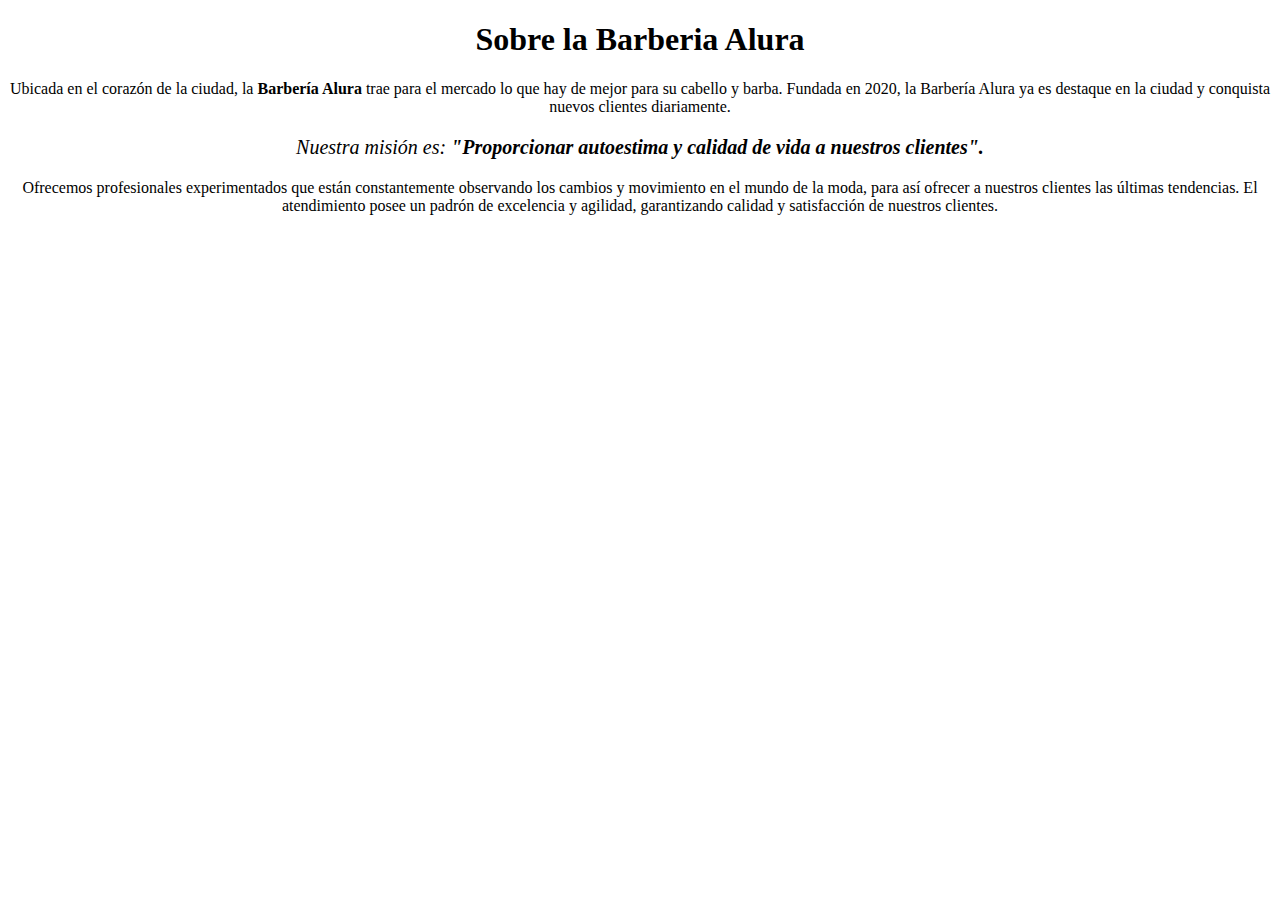
<file: Parte1/index.html>
<!--Declaración de uso de HTML5 hacia el navegador-->
<!DOCTYPE html>
<head>
<!--Definición del idioma usado para opciones de traducción-->
<html lang="es">

<!--Etiquetas de encabezado/informativas-->
<head>
    <!--Definición del juego de caracteres para la página web-->
    <meta charset="UTF-8">
    <meta http-equiv="X-UA-Compatible" content="IE=edge">
    <meta name="viewport" content="width=device-width, initial-scale=1.0">


    <!--Definición del título de la página web-->
    <title>Barbería Alura</title>
</head>

<!--Etiquetas de contenido de la página web-->
<body>

    

    <!--Etiqueta de Header 1-->
    <h1 style = "text-align: center;">Sobre la Barberia Alura</h1>

    <!--Etiqueta de Párrafos-->
    <p style = "text-align: center;"> Ubicada en el corazón de la ciudad, la <strong>Barbería Alura</strong> trae para el mercado lo que hay de mejor para su cabello y barba. 
        Fundada en 2020, la Barbería Alura ya es destaque en la ciudad y conquista nuevos clientes diariamente.</p>

    <!--Etiqueta de Itálico/Énfasis y negritas. Etiquetas anidadas en cascada, donde las hijas heredan lo de los padres.-->
    <p style = "font-size: 20px; text-align: center;"><em>Nuestra misión es: <strong>"Proporcionar autoestima y calidad de vida a nuestros clientes".</strong></em></p>
    
    <p style = "text-align: center;"> Ofrecemos profesionales experimentados que están constantemente observando los cambios y movimiento en el mundo de la moda, para así ofrecer a nuestros clientes las últimas tendencias. 
        El atendimiento posee un padrón de excelencia y agilidad, garantizando calidad y satisfacción de nuestros clientes. </p>    

</body>
</html>
</file>
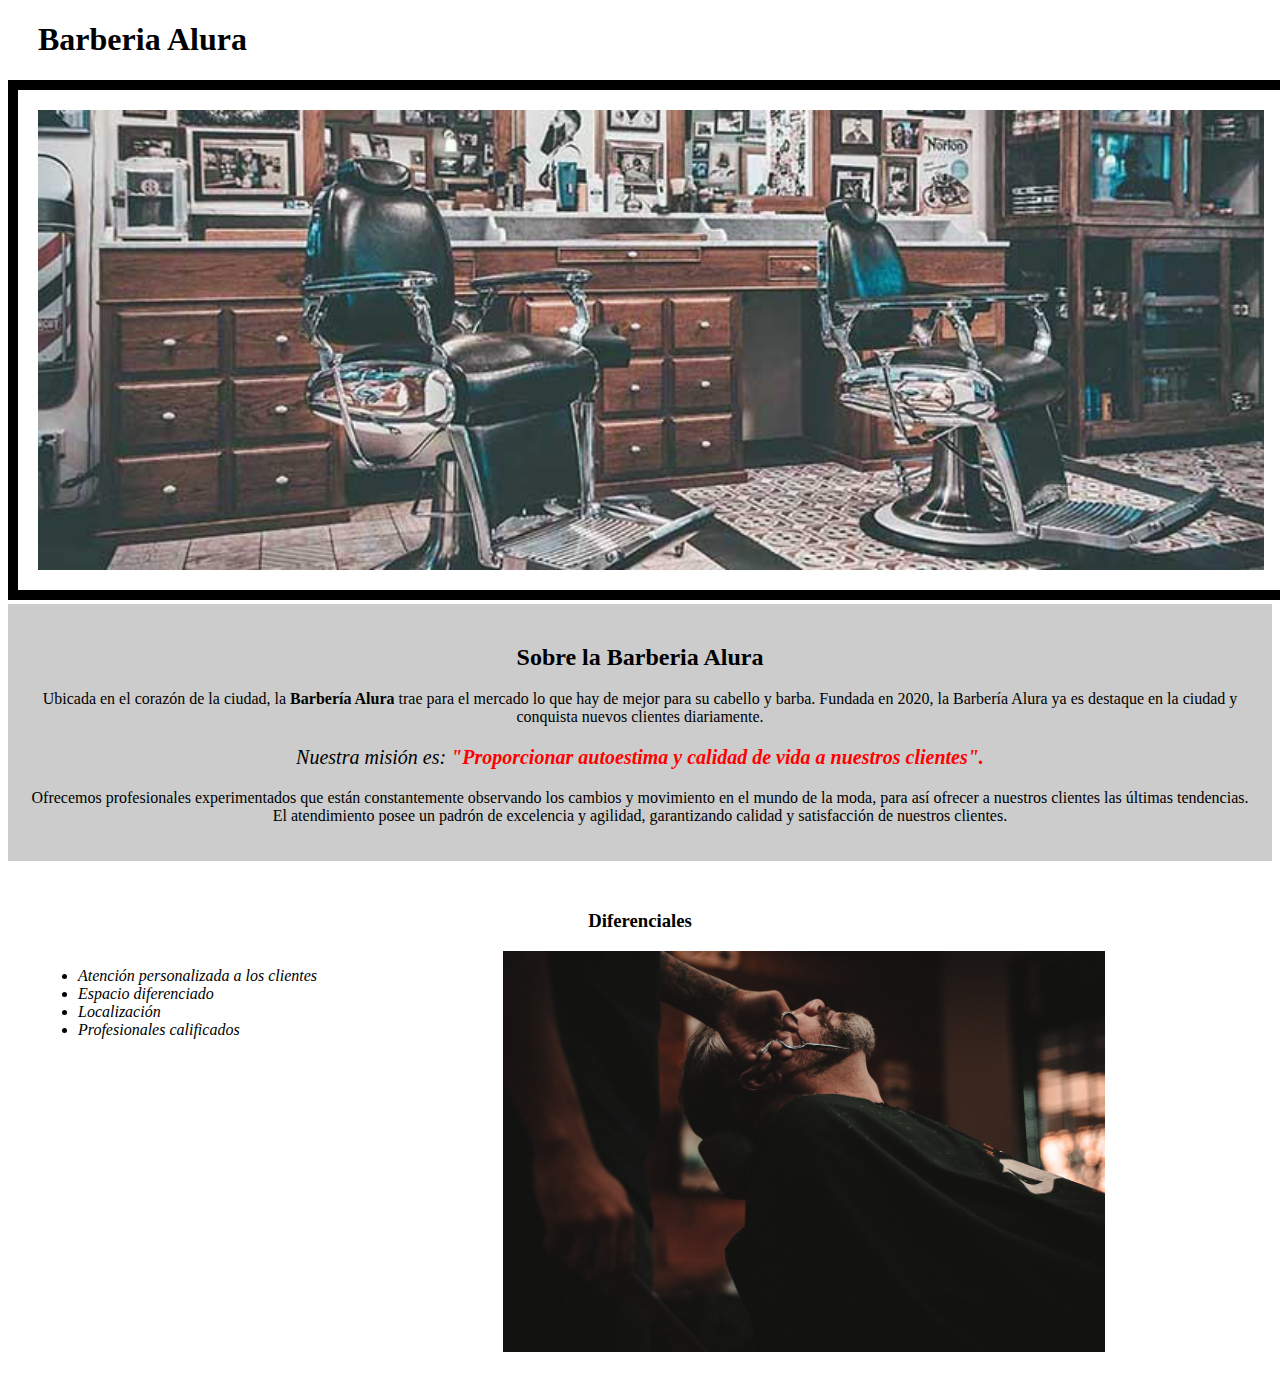
<file: Parte2/index.html>
<!--Declaración de uso de HTML5 hacia el navegador-->
<!DOCTYPE html>
    <head>
    <!--Definición del idioma usado para opciones de traducción-->
    <html lang="es">

    <!--Etiquetas de encabezado/informativas-->
    <head>
        <!--Definición del juego de caracteres para la página web-->
        <meta charset="UTF-8">
        <meta http-equiv="X-UA-Compatible" content="IE=edge">
        <meta name="viewport" content="width=device-width, initial-scale=1.0">
        <link rel ="stylesheet" href = "styles.css">

        <!--Definición del título de la página web-->
        <title>Barbería Alura</title>
    </head>

    <!--Etiquetas de contenido de la página web-->
    <body>

        <header>
            <h1 class="titulo-principal">Barberia Alura</h1>
        </header>

        <!--Las referencias no tienen doble etiquetado-->
        <img id = "banner" src="banner.jpg">

        <div class = "principal">

            <!--Etiqueta de Header 1-->
            <h2 class = "titulo-centralizado">Sobre la Barberia Alura</h1>

            <!--Etiqueta de Párrafos-->
            <p> Ubicada en el corazón de la ciudad, la <strong>Barbería Alura</strong> trae para el mercado lo que hay de mejor para su cabello y barba. 
                Fundada en 2020, la Barbería Alura ya es destaque en la ciudad y conquista nuevos clientes diariamente.</p>

            <!--Etiqueta de Itálico/Énfasis y negritas. Etiquetas anidadas en cascada, donde las hijas heredan lo de los padres.-->
            <p id = "mision"><em>Nuestra misión es: <strong>"Proporcionar autoestima y calidad de vida a nuestros clientes".</strong></em></p>
            
            <p> Ofrecemos profesionales experimentados que están constantemente observando los cambios y movimiento en el mundo de la moda, para así ofrecer a nuestros clientes las últimas tendencias. 
                El atendimiento posee un padrón de excelencia y agilidad, garantizando calidad y satisfacción de nuestros clientes. </p>    

        </div>

        <div class = "diferenciales">

            <h3 class = "titulo-centralizado">Diferenciales</h3>
            <ul>
                <li class = "items">Atención personalizada a los clientes</li>
                <li class = "items">Espacio diferenciado</li>
                <li class = "items">Localización</li>
                <li class = "items">Profesionales calificados</li>
            </ul>

            <img src = "diferenciales.jpg" class = "imagenDiferenciales">

        </div>

    </body>
</html>
</file>
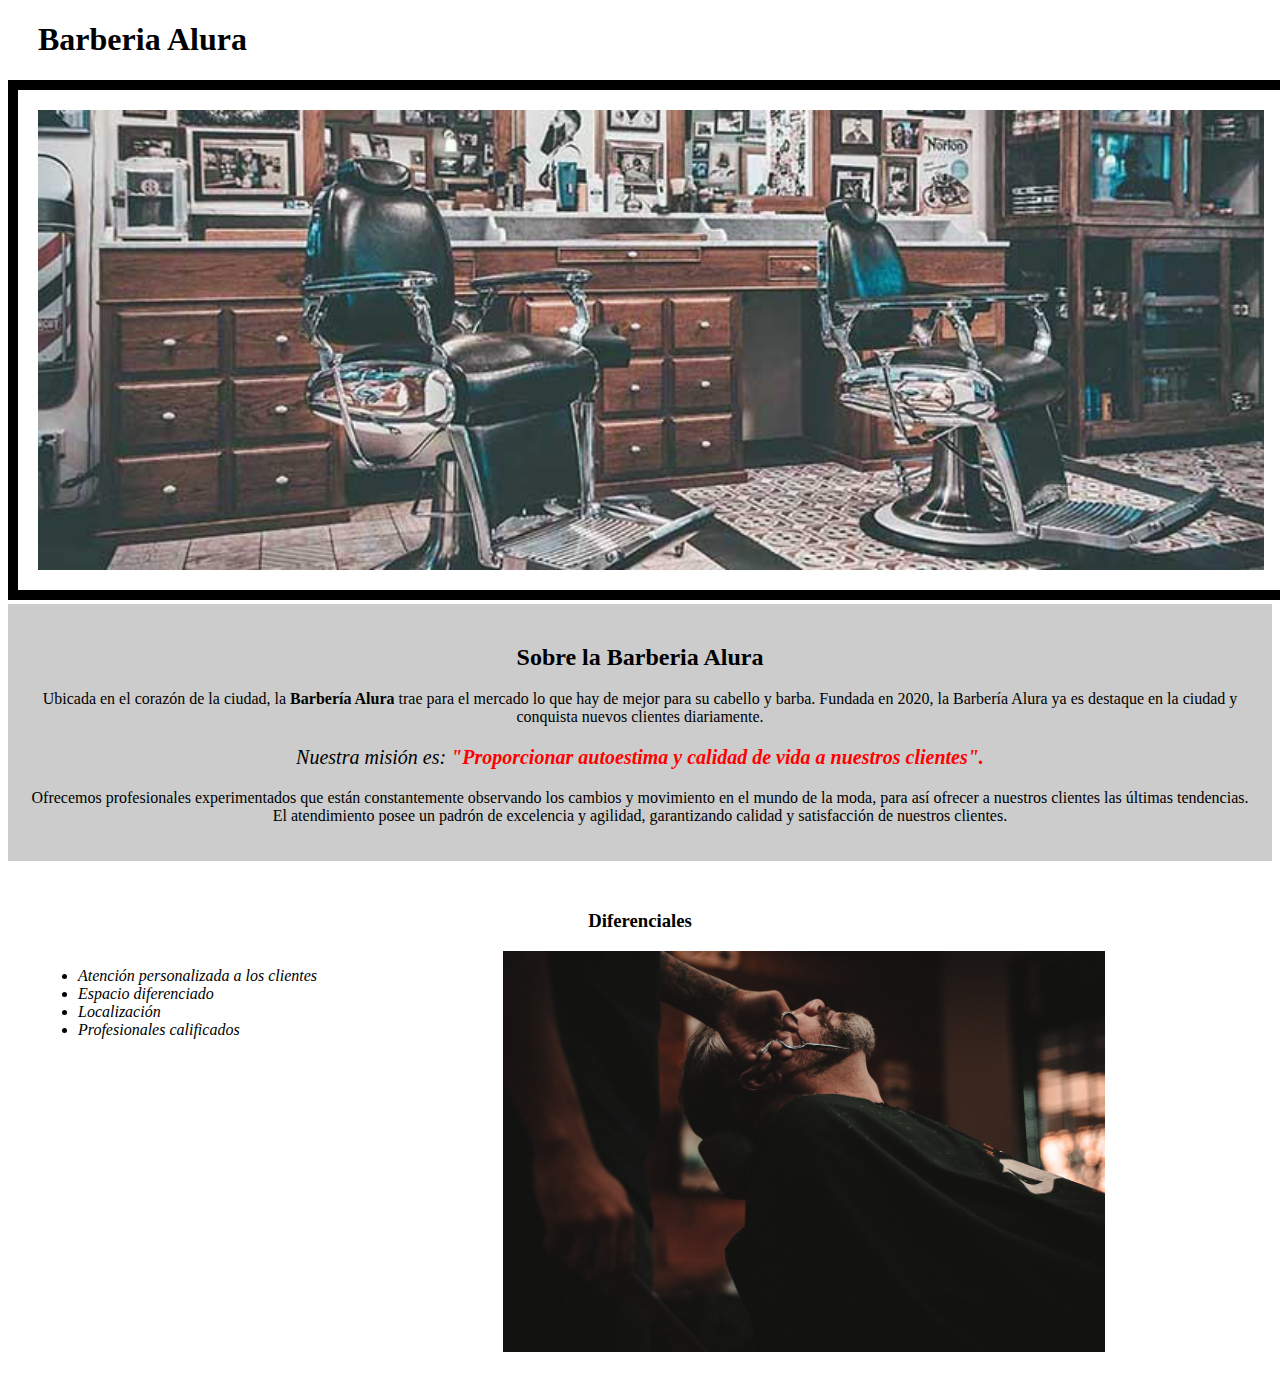
<file: Parte3/index.html>
<!--Declaración de uso de HTML5 hacia el navegador-->
<!DOCTYPE html>
    <head>
    <!--Definición del idioma usado para opciones de traducción-->
    <html lang="es">

    <!--Etiquetas de encabezado/informativas-->
    <head>
        <!--Definición del juego de caracteres para la página web-->
        <meta charset="UTF-8">
        <meta http-equiv="X-UA-Compatible" content="IE=edge">
        <meta name="viewport" content="width=device-width, initial-scale=1.0">
        <link rel ="stylesheet" href = "style-home.css">

        <!--Definición del título de la página web-->
        <title>Barbería Alura</title>
    </head>

    <!--Etiquetas de contenido de la página web-->
    <body>

        <header>
            <h1 class="titulo-principal">Barberia Alura</h1>
        </header>

        <!--Las referencias no tienen doble etiquetado-->
        <img id = "banner" src="banner.jpg">

        <div class = "principal">

            <!--Etiqueta de Header 1-->
            <h2 class = "titulo-centralizado">Sobre la Barberia Alura</h1>

            <!--Etiqueta de Párrafos-->
            <p> Ubicada en el corazón de la ciudad, la <strong>Barbería Alura</strong> trae para el mercado lo que hay de mejor para su cabello y barba. 
                Fundada en 2020, la Barbería Alura ya es destaque en la ciudad y conquista nuevos clientes diariamente.</p>

            <!--Etiqueta de Itálico/Énfasis y negritas. Etiquetas anidadas en cascada, donde las hijas heredan lo de los padres.-->
            <p id = "mision"><em>Nuestra misión es: <strong>"Proporcionar autoestima y calidad de vida a nuestros clientes".</strong></em></p>
            
            <p> Ofrecemos profesionales experimentados que están constantemente observando los cambios y movimiento en el mundo de la moda, para así ofrecer a nuestros clientes las últimas tendencias. 
                El atendimiento posee un padrón de excelencia y agilidad, garantizando calidad y satisfacción de nuestros clientes. </p>    

        </div>

        <div class = "diferenciales">

            <h3 class = "titulo-centralizado">Diferenciales</h3>
            <ul>
                <li class = "items">Atención personalizada a los clientes</li>
                <li class = "items">Espacio diferenciado</li>
                <li class = "items">Localización</li>
                <li class = "items">Profesionales calificados</li>
            </ul>

            <img src = "diferenciales.jpg" class = "imagenDiferenciales">

        </div>

    </body>
</html>
</file>
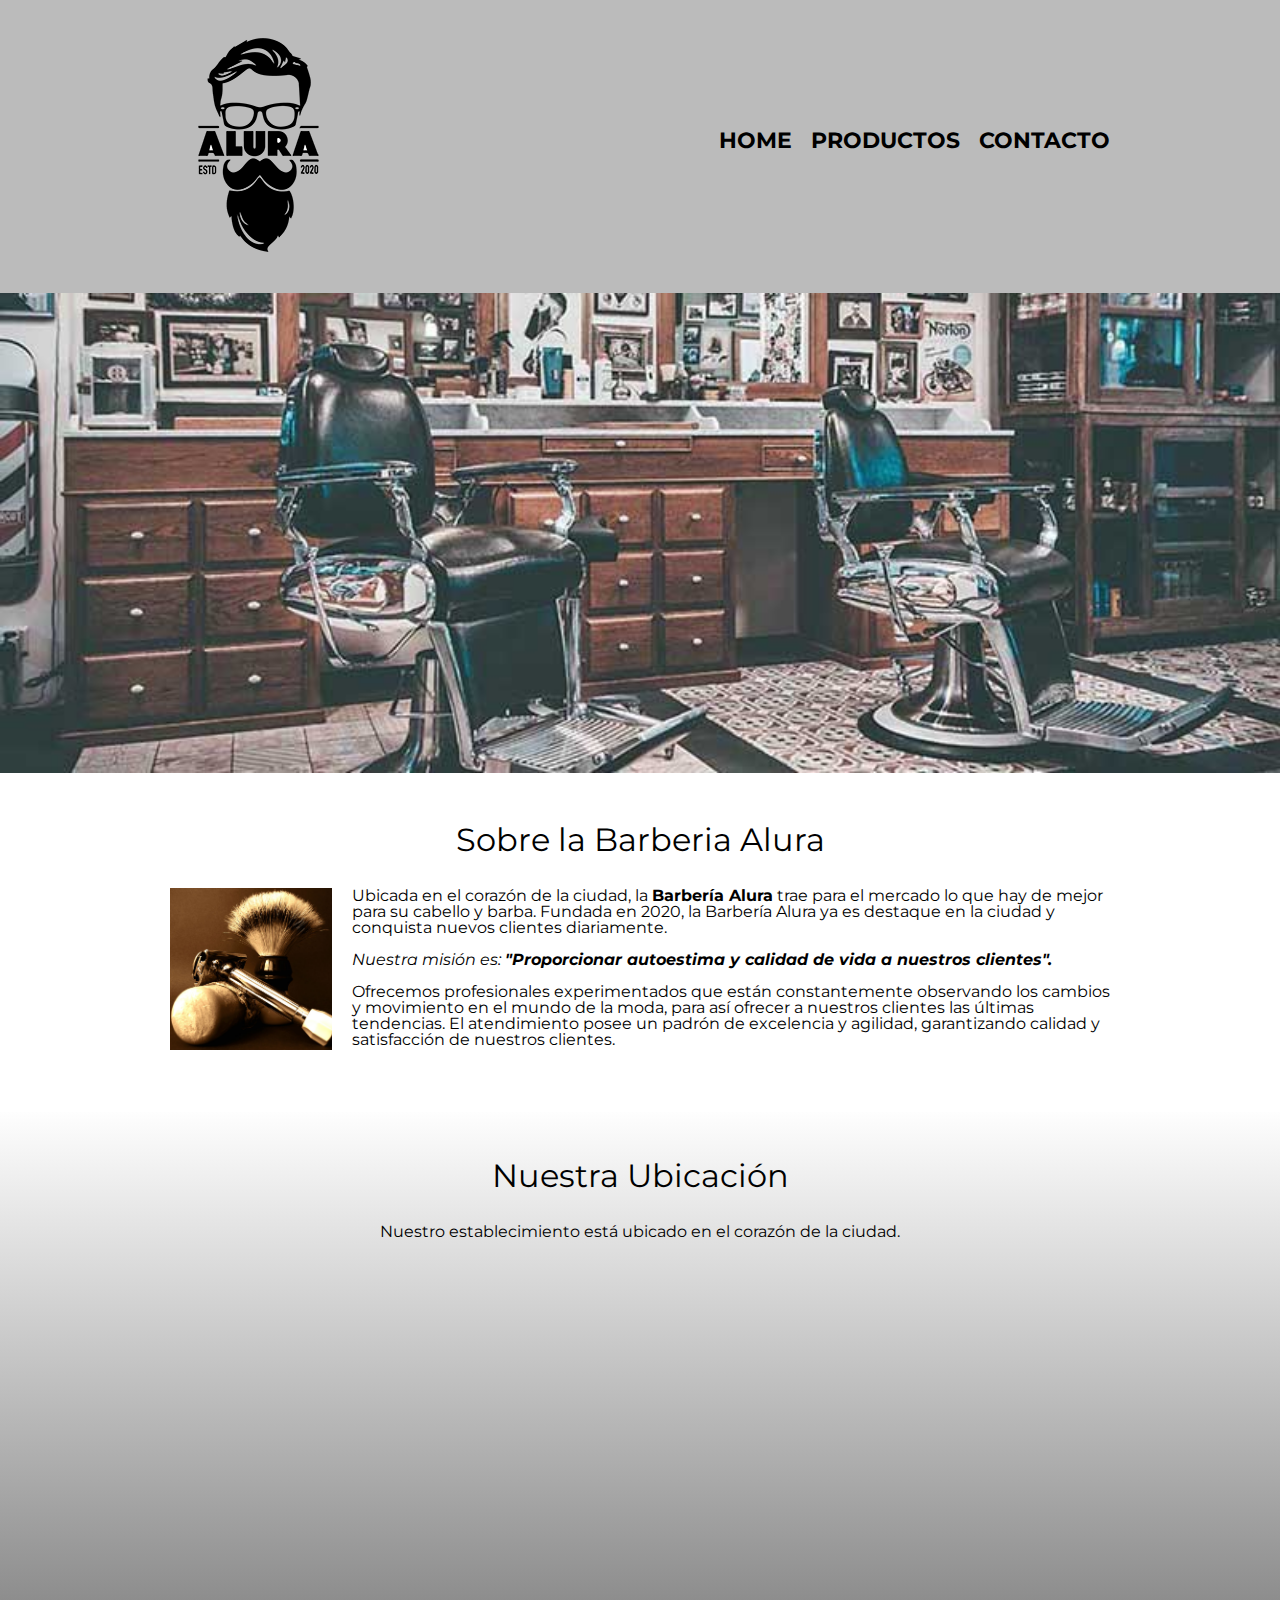
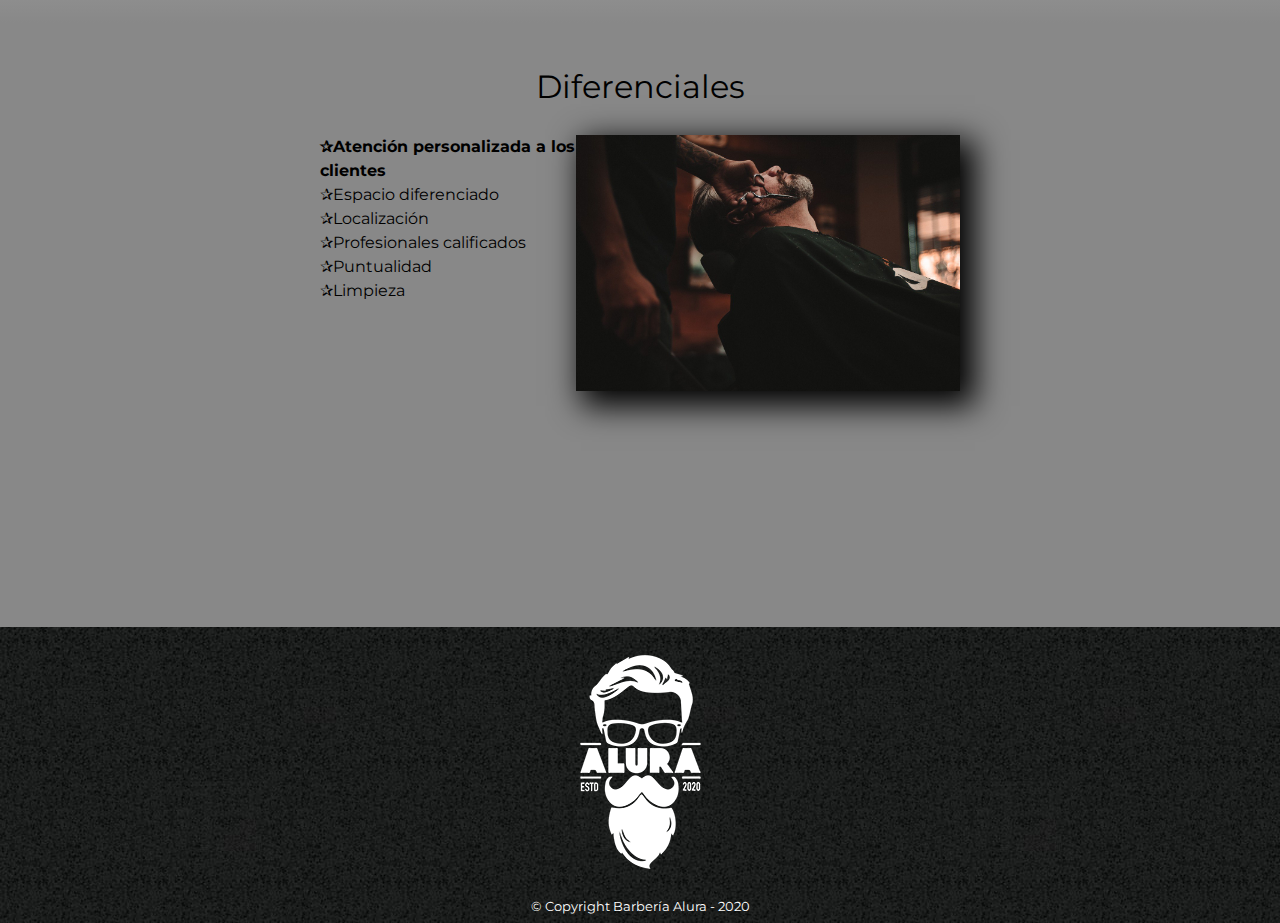
<file: Parte4/index.html>
<!--Declaración de uso de HTML5 hacia el navegador-->
<!DOCTYPE html>
    <head>
    <!--Definición del idioma usado para opciones de traducción-->
    <html lang="es">

    <!--Etiquetas de encabezado/informativas-->
    <head>
        <!--Definición del juego de caracteres para la página web-->
        <meta charset="UTF-8">
        <meta http-equiv="X-UA-Compatible" content="IE=edge">
        <meta name="viewport" content="width=device-width, initial-scale=1.0">
        <link rel = "stylesheet" href = "reset.css">       
        <link rel ="stylesheet" href = "style.css">
        <link href="https://fonts.googleapis.com/css2?family=Montserrat:wght@300&display=swap" rel="stylesheet">

        <!--Definición del título de la página web-->
        <title>Barbería Alura</title>
    </head>

    <!--Etiquetas de contenido de la página web-->
    <body>

        <header>
            <div class = "caja">
                <h1>
                    <img src="logo.png">
                </h1>
    
                <nav>
                    <ul class = "navegacion">
                        <li><a href = "index.html">Home</a></li>
                        <li><a href = "productos.html">Productos</a></li>
                        <li><a href = "contacto.html">Contacto</a></li>
                    </ul>
                </nav>
            </div>
        </header>

        <!--Las referencias no tienen doble etiquetado-->
        <img class = "banner" src="banner.jpg">

        <main>
            
            <!--Etiquetado semántico de la estructura de la página: partes que hacen referencia a un contenido con el mismo significado o sentido ID para comportamientos y Class para estilos-->
            <section class = "principal">

                <!--Etiqueta de Header 1-->
                <h2 class = "titulo-principal">Sobre la Barberia Alura</h1>

                    <img class = "utensilios" src ="utensilios[1].jpg" alt="Utensilios de un barbero">

                <!--Etiqueta de Párrafos-->
                <p> Ubicada en el corazón de la ciudad, la <strong>Barbería Alura</strong> trae para el mercado lo que hay de mejor para su cabello y barba. 
                    Fundada en 2020, la Barbería Alura ya es destaque en la ciudad y conquista nuevos clientes diariamente.</p>

                <!--Etiqueta de Itálico/Énfasis y negritas. Etiquetas anidadas en cascada, donde las hijas heredan lo de los padres.-->
                <p id = "mision"><em>Nuestra misión es: <strong>"Proporcionar autoestima y calidad de vida a nuestros clientes".</strong></em></p>
                
                <p> Ofrecemos profesionales experimentados que están constantemente observando los cambios y movimiento en el mundo de la moda, para así ofrecer a nuestros clientes las últimas tendencias. 
                    El atendimiento posee un padrón de excelencia y agilidad, garantizando calidad y satisfacción de nuestros clientes. </p>    

            </section>

            <section class = "mapa">
                <h3 class = "titulo-principal">Nuestra Ubicación</h3>
                <p>Nuestro establecimiento está ubicado en el corazón de la ciudad.</p>

                <div class="mapa-contenido">
                    <!--Para colocar mapas, videos, recursos visuales...-->
                    <iframe src="https://www.google.com/maps/embed?pb=!1m18!1m12!1m3!1d3656.4289779950673!2d-46.63605992514617!3d-23.58894346260519!2m3!1f0!2f0!3f0!3m2!1i1024!2i768!4f13.1!3m3!1m2!1s0x94ce5a2b2ed7f3a1%3A0xab35da2f5ca62674!2sCaelum%20-%20Education%20and%20Innovation!5e0!3m2!1ses-419!2smx!4v1681952346840!5m2!1ses-419!2smx" width="100%" height="300" style="border:0;" allowfullscreen="" loading="lazy" referrerpolicy="no-referrer-when-downgrade"></iframe>

                </div>

                


            </section>

            <section class = "diferenciales">

                <h3 class = "titulo-principal">Diferenciales</h3>
                
                <div class = "contenido-diferenciales">
                    <ul class="lista-diferenciales">
                        <li class = "items">Atención personalizada a los clientes</li>
                        <li class = "items">Espacio diferenciado</li>
                        <li class = "items">Localización</li>
                        <li class = "items">Profesionales calificados</li>
                        <li class = "items">Puntualidad</li>
                        <li class = "items">Limpieza</li>
                    </ul><img src = "diferenciales.jpg" class = "imagen-diferenciales">
                </div>

                <div class="video">
                    <iframe width="100%" height="100%" src="https://www.youtube.com/embed/ssmaNQA_LCc" title="YouTube video player" frameborder="0" allow="accelerometer; autoplay; clipboard-write; encrypted-media; gyroscope; picture-in-picture; web-share" allowfullscreen></iframe>
                </div>
    

            </section>

            

        </main>

        <!--Etiqueta semántica del pie de página-->
        <footer>
            <img src = "logo-blanco.png">
            <p class = "copyright">&copy Copyright Barbería Alura - 2020</p>

        </footer>

    </body>
</html>
</file>
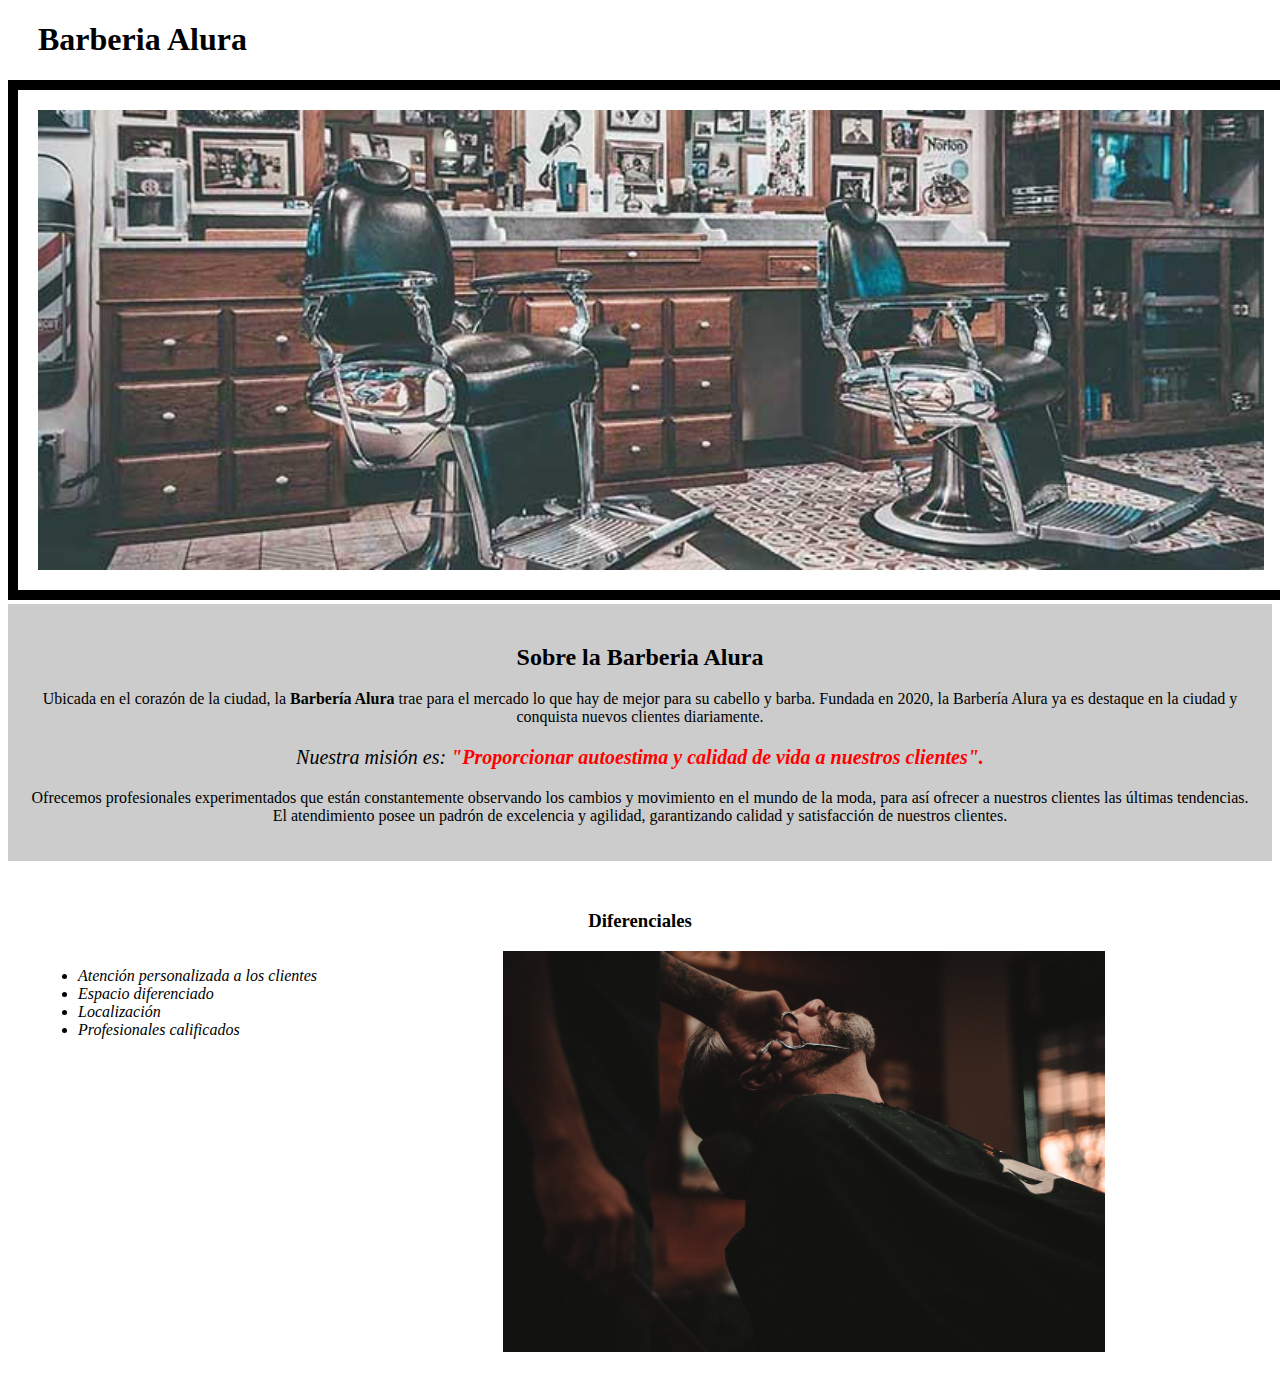
<file: Parte1/index2.html>
<!--Declaración de uso de HTML5 hacia el navegador-->
<!DOCTYPE html>
    <head>
    <!--Definición del idioma usado para opciones de traducción-->
    <html lang="es">

    <!--Etiquetas de encabezado/informativas-->
    <head>
        <!--Definición del juego de caracteres para la página web-->
        <meta charset="UTF-8">
        <meta http-equiv="X-UA-Compatible" content="IE=edge">
        <meta name="viewport" content="width=device-width, initial-scale=1.0">
        <link rel ="stylesheet" href = "styles.css">

        <!--Definición del título de la página web-->
        <title>Barbería Alura</title>
    </head>

    <!--Etiquetas de contenido de la página web-->
    <body>

        <header>
            <h1 class="titulo-principal">Barberia Alura</h1>
        </header>

        <!--Las referencias no tienen doble etiquetado-->
        <img id = "banner" src="banner.jpg">

        <div class = "principal">

            <!--Etiqueta de Header 1-->
            <h2 class = "titulo-centralizado">Sobre la Barberia Alura</h1>

            <!--Etiqueta de Párrafos-->
            <p> Ubicada en el corazón de la ciudad, la <strong>Barbería Alura</strong> trae para el mercado lo que hay de mejor para su cabello y barba. 
                Fundada en 2020, la Barbería Alura ya es destaque en la ciudad y conquista nuevos clientes diariamente.</p>

            <!--Etiqueta de Itálico/Énfasis y negritas. Etiquetas anidadas en cascada, donde las hijas heredan lo de los padres.-->
            <p  id = "mision"><em>Nuestra misión es: <strong>"Proporcionar autoestima y calidad de vida a nuestros clientes".</strong></em></p>
            
            <p> Ofrecemos profesionales experimentados que están constantemente observando los cambios y movimiento en el mundo de la moda, para así ofrecer a nuestros clientes las últimas tendencias. 
                El atendimiento posee un padrón de excelencia y agilidad, garantizando calidad y satisfacción de nuestros clientes. </p>    

        </div>

        <div class = "diferenciales">

            <h3 class = "titulo-centralizado">Diferenciales</h3>
            <ul>
                <li class = "items">Atención personalizada a los clientes</li>
                <li class = "items">Espacio diferenciado</li>
                <li class = "items">Localización</li>
                <li class = "items">Profesionales calificados</li>
            </ul>

            <img src = "diferenciales.jpg" class = "imagenDiferenciales">

        </div>

    </body>
</html>
</file>
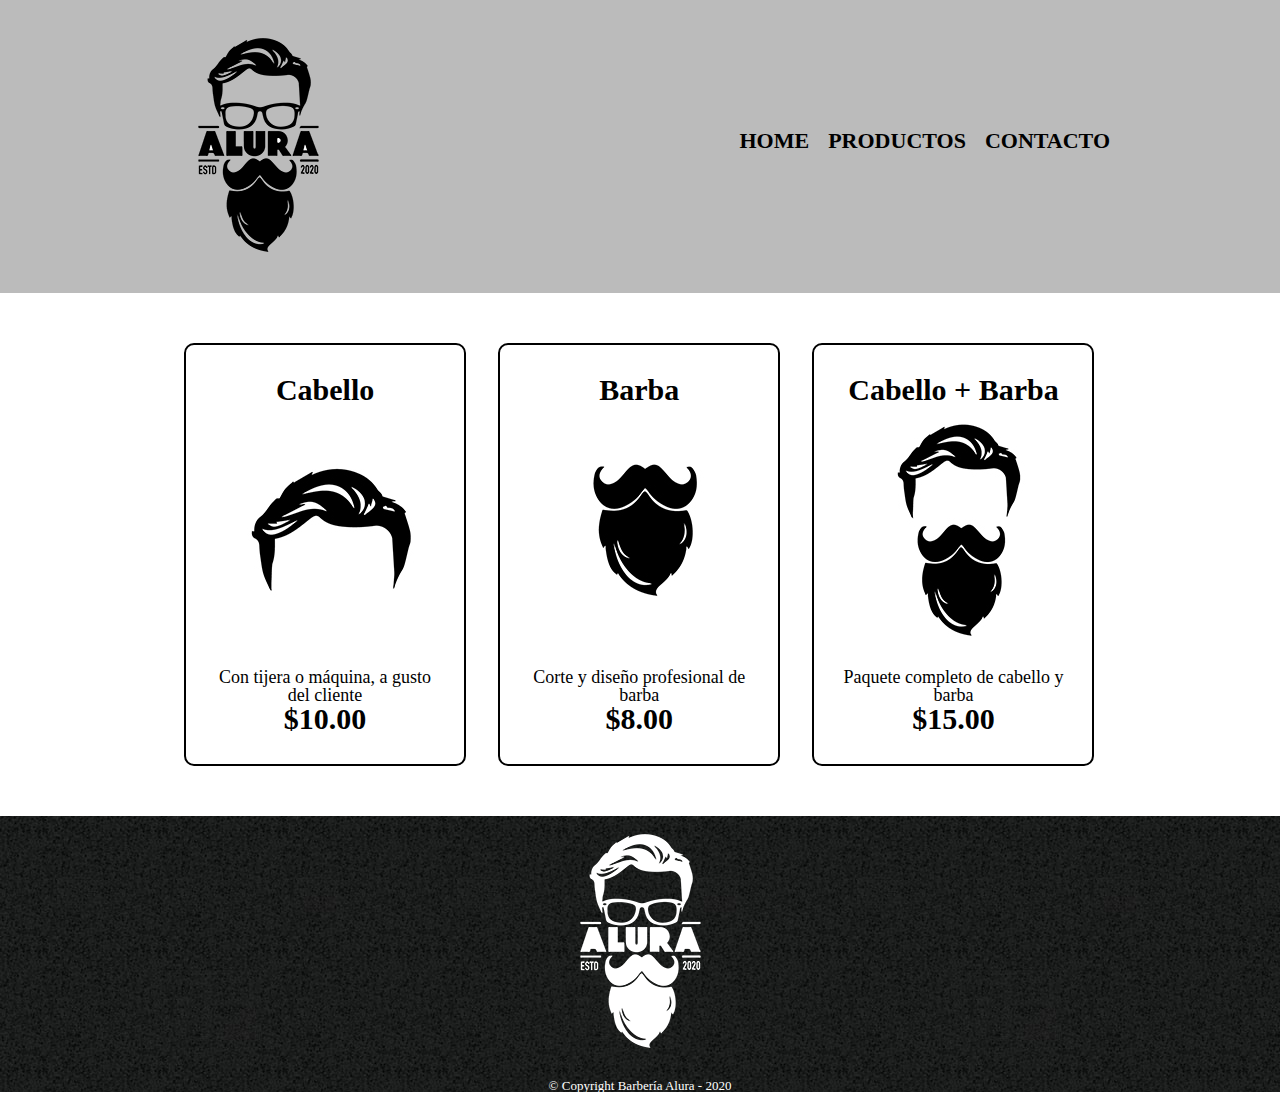
<file: Parte2/productos.html>
<!DOCTYPE html>
    <html lang="en">
    <head>
        <meta charset="UTF-8">
        <meta http-equiv="X-UA-Compatible" content="IE=edge">
        <meta name="viewport" content="width=device-width, initial-scale=1.0">
        <title>Productos - Barbería Alura</title>
        <link rel = "stylesheet" href = "reset.css">
        <link rel ="stylesheet" href = "productos.css">

    </head>

    <body>
            <!--Barra de navegación de la página web-->
            <header>
                <div class = "caja">
                    <h1>
                        <img src="logo.png">
                    </h1>
        
                    <nav>
                        <ul class = "navegacion">
                            <li><a href = "index.html">Home</a></li>
                            <li><a href = "productos.html">Productos</a></li>
                            <li><a href = "contacto.html">Contacto</a></li>
                        </ul>
                    </nav>
                </div>
            </header>

            <!--Etiqueta semántica del contenido de la página-->
            <main>
                
                <ul class = "productos">
                    <li>
                        <h2>Cabello</h2>
                        <img src="cabello.jpg">
                        <p class = "producto-descripcion">Con tijera o máquina, a gusto del cliente</p>
                        <p class = "producto-precio">$10.00</p>

                    </li>
                    <li>
                        <h2>Barba</h2>
                        <img src="barba.jpg">
                        <p class = "producto-descripcion">Corte y diseño profesional de barba</p>
                        <p class = "producto-precio">$8.00</p>

                    </li>
                    <li>
                        <h2>Cabello + Barba</h2>
                        <img src="cabello+barba.jpg">
                        <p class = "producto-descripcion">Paquete completo de cabello y barba</p>
                        <p class = "producto-precio">$15.00</p>

                    </li>
                </ul>

            </main>

             <!--Etiqueta semántica del pie de página-->
            <footer>
                <img src = "logo-blanco.png">
                <p class = "copyright">&copy Copyright Barbería Alura - 2020</p>

            </footer>
 
    </body>
</html>
</file>
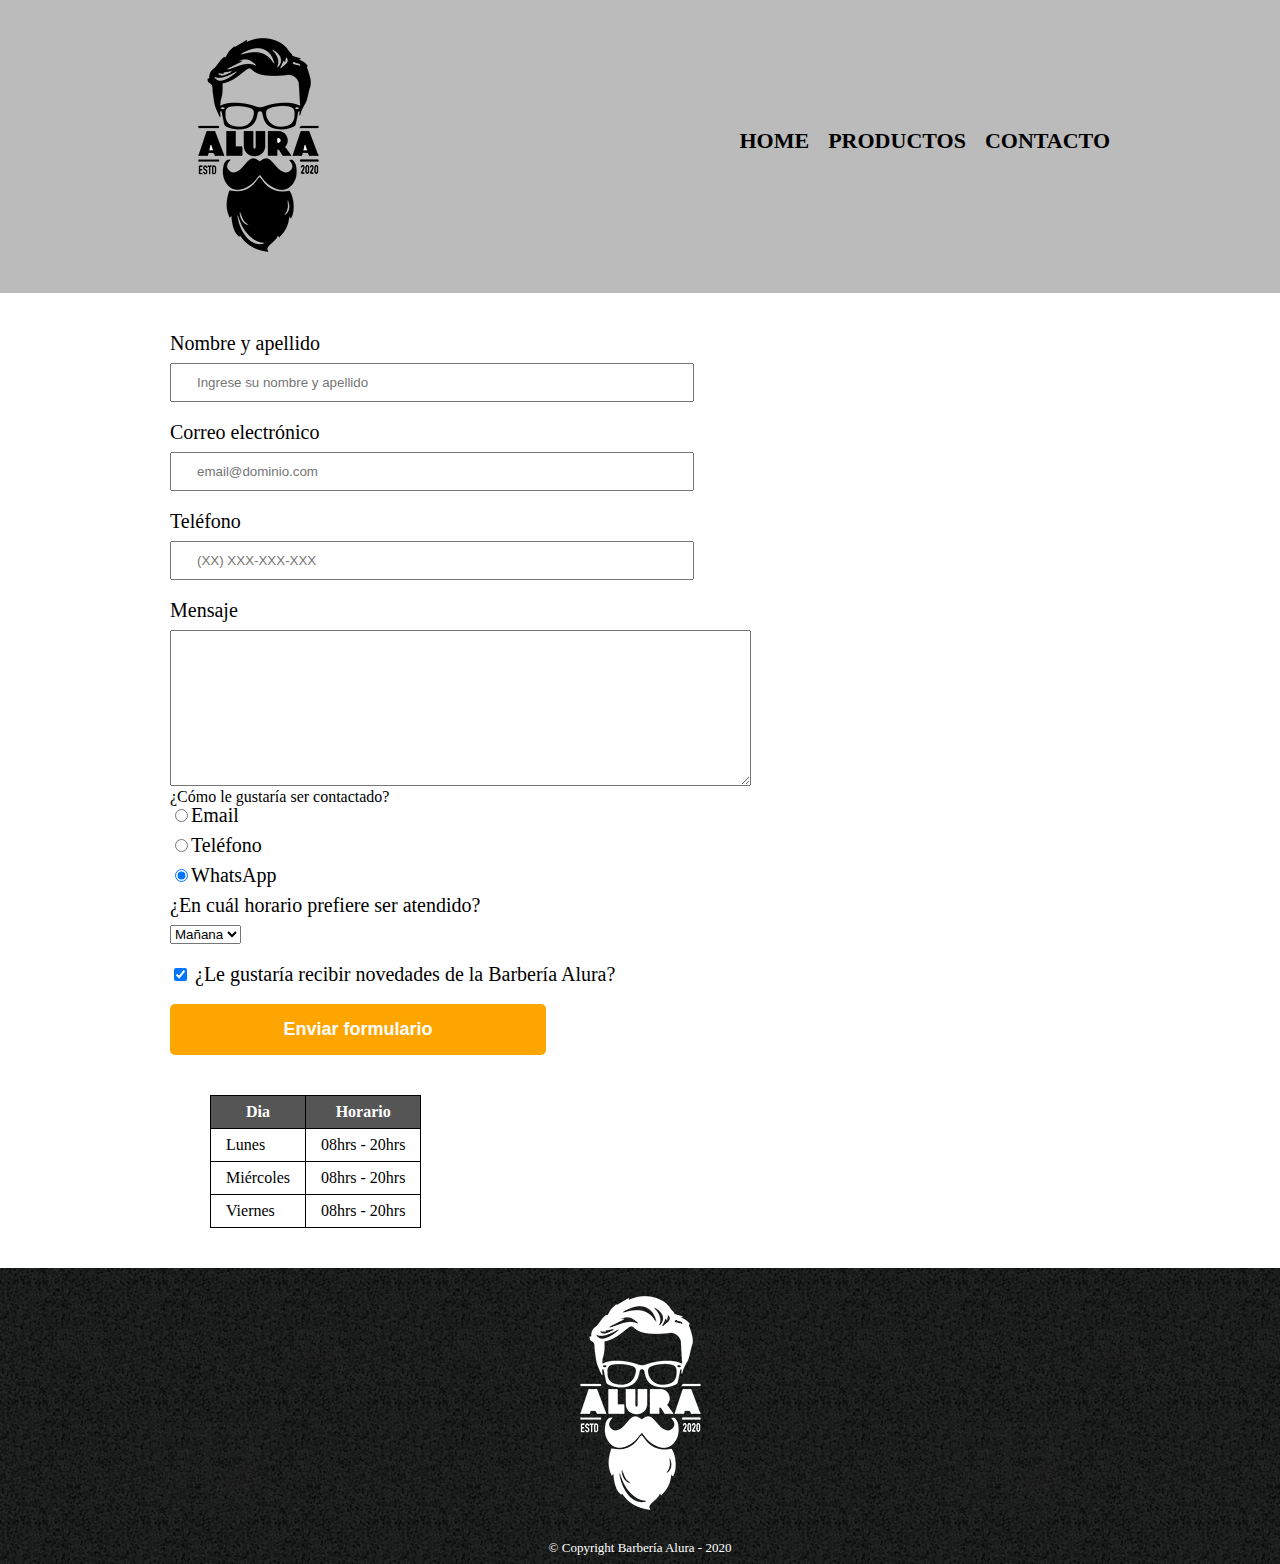
<file: Parte3/contacto.html>
<!DOCTYPE html>
    <html lang="en">
    <head>

        <meta charset="UTF-8">
        <meta http-equiv="X-UA-Compatible" content="IE=edge">
        <meta name="viewport" content="width=device-width, initial-scale=1.0">
        <title>Contacto</title>
        <link rel = "stylesheet" href = "reset.css">
        <link rel ="stylesheet" href = "style.css">

    </head>
    <body>

        <!--Barra de navegación de la página web-->
        <header>
            <div class = "caja">
                <h1>
                    <img src="logo.png" alt="Logo de la Barbería Alura">
                </h1>
    
                <nav>
                    <ul class = "navegacion">
                        <li><a href = "index.html">Home</a></li>
                        <li><a href = "productos.html">Productos</a></li>
                        <li><a href = "contacto.html">Contacto</a></li>
                    </ul>
                </nav>
            </div>
        </header>

        <!--Contenido de la página web-->
        <main>

            <form>
                <!--Label e input relacionados para hacer referencia entre ellos-->
                <label for = "nombreapellido">Nombre y apellido</label>
                <input type = "text" id = "nombreapellido" class="input-padron" required 
                placeholder="Ingrese su nombre y apellido">

                <label for = "correoelectronico">Correo electrónico</label>
                <input type = "email" id = "correoelectronico" class="input-padron" required
                placeholder="email@dominio.com">

                <label for = "telefono">Teléfono</label>
                <input type = "tel" id = "telefono" class="input-padron"
                placeholder="(XX) XXX-XXX-XXX">

                <label for = "mensaje">Mensaje</label>
                <textarea cols = "70" rows = "10" id = "mensaje"></textarea>

                <!--Para etiquetar elementos que hacen referencia a una misma acción o categoría de formulario con datos que pertenecen a tal categoría-->
                <fieldset>
                    <p>¿Cómo le gustaría ser contactado?</p>

                    <label for =  "radio-email">
                        <input type = "radio" name = "contacto" value = "email" id = "radio-email">Email
                    </label>
        
    
                    <label for =  "radio-telefono">
                        <input type = "radio" name = "contacto" value = "telefono" id = "radio-telefono">Teléfono
                    </label>
                    
    
                    <label for =  "radio-whatsapp">
                        <input type = "radio" name = "contacto" value = "whatsapp" id = "radio-whatsapp" checked>WhatsApp
                    </label>
                
                </fieldset>

                <fieldset>
                    <!--Eiqueta usada para títulos de campos-->
                    <legend>¿En cuál horario prefiere ser atendido?</legend>
                    <select>
                        <option>Mañana</option>
                        <option>Tarde</option>
                        <option>Noche</option>
                    </select>

                </fieldset>


                <label class="checkbox"><input type = "checkbox" checked> ¿Le gustaría recibir novedades de la Barbería Alura?</label>
                <input type="submit" value = "Enviar formulario" class = "enviar">

            </form>

            <!--Eiqueta usada para construir tablas. td se usa para los valores de las columnas y tr para delimitar filas de la tabla-->
            <table>

                <!--Encabezado de la tabla-->
                <thead>
                    <tr>

                    <th>Dia</th>
                    <th>Horario</th>

                    </tr>
                </thead>

                 <!--Contenido de filas y columnas de la tabla-->
                <tbody>

                    <tr>
                        <td>Lunes</td>
                        <td>08hrs - 20hrs</td>
    
                    </tr>
    
                    <tr>
                        <td>Miércoles</td>
                        <td>08hrs - 20hrs</td>
                    </tr>
    
                    <tr>
                        <td>Viernes</td>
                        <td>08hrs - 20hrs</td>
                    </tr>

                </tbody>

                
            </table>

        </main>


        <!--Etiqueta semántica del pie de página-->
        <footer>
            <img src = "logo-blanco.png" alt="Logo de la Barbería Alura">
            <p class = "copyright">&copy Copyright Barbería Alura - 2020</p>

        </footer>
        
    </body>
</html>
</file>
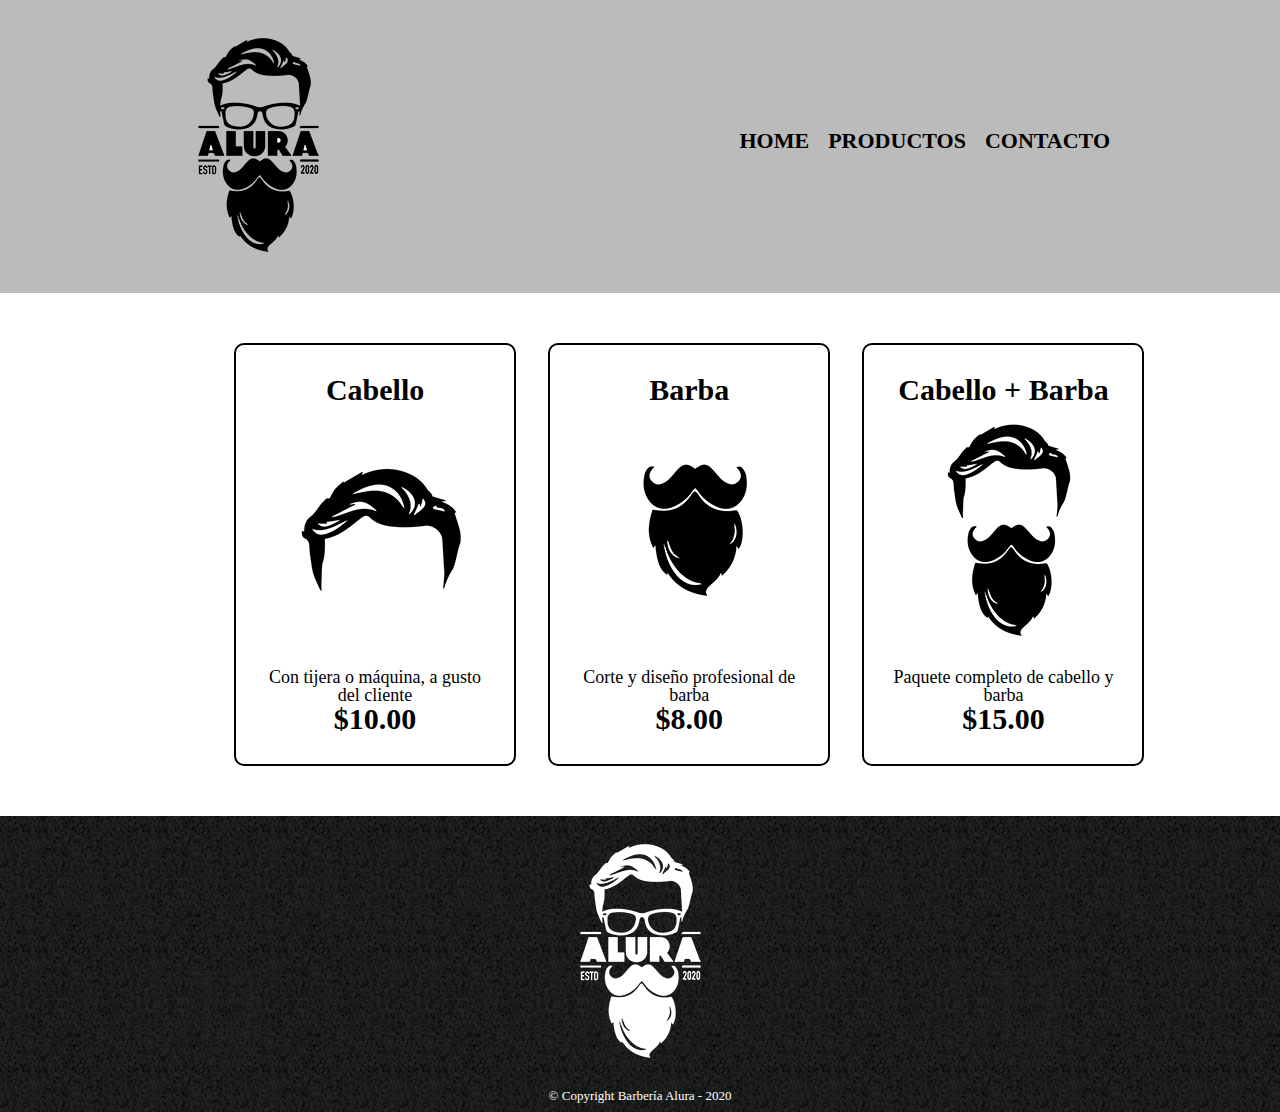
<file: Parte3/productos.html>
<!DOCTYPE html>
    <html lang="en">
    <head>
        <meta charset="UTF-8">
        <meta http-equiv="X-UA-Compatible" content="IE=edge">
        <meta name="viewport" content="width=device-width, initial-scale=1.0">
        <title>Productos - Barbería Alura</title>
        <link rel = "stylesheet" href = "reset.css">
        <link rel ="stylesheet" href = "style.css">

    </head>

    <body>
            <!--Barra de navegación de la página web-->
            <header>
                <div class = "caja">
                    <h1>
                        <img src="logo.png">
                    </h1>
        
                    <nav>
                        <ul class = "navegacion">
                            <li><a href = "index.html">Home</a></li>
                            <li><a href = "productos.html">Productos</a></li>
                            <li><a href = "contacto.html">Contacto</a></li>
                        </ul>
                    </nav>
                </div>
            </header>

            <!--Etiqueta semántica del contenido de la página-->
            <main>
                
                <ul class = "productos">
                    <li>
                        <h2>Cabello</h2>
                        <img src="cabello.jpg">
                        <p class = "producto-descripcion">Con tijera o máquina, a gusto del cliente</p>
                        <p class = "producto-precio">$10.00</p>

                    </li>
                    <li>
                        <h2>Barba</h2>
                        <img src="barba.jpg">
                        <p class = "producto-descripcion">Corte y diseño profesional de barba</p>
                        <p class = "producto-precio">$8.00</p>

                    </li>
                    <li>
                        <h2>Cabello + Barba</h2>
                        <img src="cabello+barba.jpg">
                        <p class = "producto-descripcion">Paquete completo de cabello y barba</p>
                        <p class = "producto-precio">$15.00</p>

                    </li>
                </ul>

            </main>

             <!--Etiqueta semántica del pie de página-->
            <footer>
                <img src = "logo-blanco.png">
                <p class = "copyright">&copy Copyright Barbería Alura - 2020</p>

            </footer>
 
    </body>
</html>
</file>
<file: Parte2/styles.css>
.titulo-principal{
    padding-left: 30px;

}



.titulo-centralizado{
    text-align: center;

}

#banner{
    width: 97%;
    border: 10px solid #000000;
    padding: 20px;
}

.principal{
    background: #CCCCCC;
    padding: 20px;
}


p{
    text-align: center;
    background: #CCCCCC;
}

#mision{
    font-size: 20px;
}

.diferenciales{
    background: #FFFFFF;
    padding: 30px;
}

em strong{
    color: red;
}


.items{
    font-style: italic;
}

ul{
    display: inline-block;
    vertical-align: top;
    width: 20%;
    margin-right: 15%;
}


.imagenDiferenciales{
    width: 50%;
}
</file>
<file: Parte3/style-home.css>
.titulo-principal{
    padding-left: 30px;

}



.titulo-centralizado{
    text-align: center;

}

#banner{
    width: 97%;
    border: 10px solid #000000;
    padding: 20px;
}

.principal{
    background: #CCCCCC;
    padding: 20px;
}


p{
    text-align: center;
    background: #CCCCCC;
}

#mision{
    font-size: 20px;
}

.diferenciales{
    background: #FFFFFF;
    padding: 30px;
}

em strong{
    color: red;
}


.items{
    font-style: italic;
}

ul{
    display: inline-block;
    vertical-align: top;
    width: 20%;
    margin-right: 15%;
}


.imagenDiferenciales{
    width: 50%;
}
</file>
<file: Parte4/style.css>
body{
    font-family: 'Montserrat', sans-serif;
}


header{
    background-color: #BBBBBB;
    padding: 20px 0; /*Añade espaciamiento al header desde el inicio de la página de arriba a abajo*/
}


.caja{
    width: 940px;
    position: relative; /*Relativa a la posición absoluta*/
    margin: 0 auto; /*Centra la barra de navegación: centrar el div!! */

}

nav{
    position:absolute;
    top: 110px;
    right: 0px;
}

nav li{
    display: inline; /*Texto en una única línea*/
    margin: 0 0 0 15px; /*Coordenadas de espaciamiento*/
}

nav a{
    text-transform: uppercase;
    color: #000000;
    font-weight: bold;
    font-size: 22px;
    text-decoration: none;
}

/*Captura del movimiento del mouse*/
nav a:hover{
    color: #c78c19;

}

.productos{
    width: 940px;
    margin: 0 auto;
    padding: 50px;
}

/*Para los items de la lista*/
.productos li{
    display: inline-block;
    text-align: center;
    width: 30%; /*Cada elemento debe ocupar el 30% de toda la lista*/
    vertical-align: top;
    background-color: #FFFFFF;
    margin: 0 1.5%; /*Añade espacio externo entre los elementos de la lista*/
    padding: 30px 20px; /*Espaciamiento vertical y horizontal, aumento de contenido*/
    box-sizing: border-box; /*Se contabilizan en el 30% de cada item de la lista*/
    /*Definición de los bordes*/
    border: 2px solid #000000;
    border-radius: 10px; /*Redondeo de bordes homogéneo*/

    /*
    border-color: #000000;
    border-width: 2px;
    border-style: solid; /*dotted, dashed...
    border-top-width: 10px; */
}

.productos li:hover{
    border-color: #c78c19;
}

/*Aplica a los headers y realiza override al tamaño de la letra, para que no de preferencia a la clase con selector h2*/
.productos li:hover h2{
    font-size: 33px;
}

/*Estilo de elementos a los que se hace click*/
.productos li:active{
    border-color: #088c19;
}

.productos h2{
    font-size: 30px;
    font-weight: bold;
}

.producto-descripcion{
    font-size: 18px;
    margin-top: 10px; /*Para separar ligeramente la descripción del la imagen*/
}

.producto-precio{
    font-size: 30px;
    font-weight: bold;
}

footer{
    text-align: center;
    background: url(bg.jpg);
    position: absolute;
    bottom: 100;
    left: 0;
    right: 0;
    height: auto;
    padding-top: 10px;
    
}

.copyright{
	color: #FFFFFF;
    font-size: 13px;
    margin: 10px;
}

form{
    margin: 40px 0;
}

form label, form legend{
    display: block;
    font-size: 20px;
    margin: 0 0 10px ; /*top der abajo*/
}

.input-padron{
    display: block;
    margin: 0 0 20px;
    padding: 10px 25px;
    width: 50%; 
}

.checkbox{
    margin: 20px 0;
}

.enviar{
    width: 40%;
    padding: 15px 0; /*Arriba abajo, laterales*/
    font-size: 18px;
    font-weight: bold;
    color:#FFFFFF;
    background-color: orange;
    border: none;
    border-radius: 5px;
    transition: 1s all; /*Hace que la transición al posar el mouse sea más suave y no de golpe*/
    cursor: pointer; /*Cambia el cursor a un pointer*/
}

.enviar:hover{
    background-color:darkorange;
    transform: scale(1.2); /*Aumenta la escala uniformemente de todo el botón*/

}

table{
    margin: 40px 40px;
}

thead{
    background: #555555;
    color: white;
    font-weight: bold;
}

td, th{
    border: 1px solid #000000; /*Líneas de la tabla*/
    padding: 8px 15px;
}

/*CSS para el home*/



.principal{
    background: #FFFFFF;
    padding: 3em 0;
    width: 940px;
    margin: 0 auto;
}



.banner{
    width: 100%;
}

.titulo-principal{
    text-align: center;
    font-size: 2em; /*2 veces la fuente del navegador estándar*/
    margin: 0 0 1em;
    clear: left;

}


.principal p{
    margin: 0 0 1em;

}

.principal strong{
    font-weight: bold;
}

.principal em{
    font-style: italic;
}

.utensilios{
    width: calc(20% - (26px));
    float: left;
    margin: 0 20px 20px 0; /*Superior derecha inferior izquierda: recorrido horario*/
}

.mapa{
    padding: 3em 0;
    background: linear-gradient(#FEFEFE, #888888);
}

.mapa p{
    margin: 0 0 2em;
    text-align: center;
}

.mapa-contenido{
    width: 940px;
    margin: 0 auto;
}

.diferenciales{
    padding: 3em 0;
    background: #888888;
}

.contenido-diferenciales{
    width: 640px;
    margin: 0 auto;

}

.lista-diferenciales{
    width: 40%;
    display: inline-block;
    vertical-align: top;
}

.items{
    line-height: 1.5;
}

/*Añade una estrella antes de cada item de la lista*/
.items::before{
    content: "✰" ;
}

.items:nth-child(1){ /*Pseudoclase para afectar solo a un elemento parte de la clase items*/
    font-weight: bold;
}

/*Cambio de opacidad con hover*/
.imagen-diferenciales{
    width: 60%;
    transition: 400ms;
    box-shadow: 10px 10px 30px 5px #000000; /*Arrida lados difuminado expansion color box shadow generator*/
}

.imagen-diferenciales:hover{

    opacity: 0.3;
}

.video{
    width: 560px;
    margin: 1em auto;
}

/*Media query: Para pantallas de hasta 480px aplica...*/
@media screen and (max-width:480px){

    h1{
        text-align: center;
    }
    nav{
        position:static;
        text-align: center;
    }

    .caja, .principal, .mapa-contenido, .contenido-diferenciales, .video{
        width: auto;
    }

    .lista-diferenciales, .imagen-diferenciales{
        width: 100%;
    }

}



/*Selector > , para acceder a los hijos de determinado elemento. Por ejemplo, para acceder todos los p dentro del main:
*/
main > p {          

}

/*Selector +, para acceder al primer hermano de determinado elemento. Por ejemplo, para acceder el primer p después de una img:
*/
img + p {
}

/*Selector ~, para acceder a todos los hermanos de determinado elemento. Por ejemplo, para acceder todos los p después de una img:
*/
img ~ p {
}

/*Selector not, para acceder a los elementos, excepto algunos. Por ejemplo, para acceder a todos los p dentro de main excepto el p que tiene id missao:
*/
main p:not(#missao) {
}
</file>
<file: Parte1/styles.css>
.titulo-principal{
    padding-left: 30px;

}



.titulo-centralizado{
    text-align: center;

}

#banner{
    width: 97%;
    border: 10px solid #000000;
    padding: 20px;
}

.principal{
    background: #CCCCCC;
    padding: 20px;
}


p{
    text-align: center;
    background: #CCCCCC;
}

#mision{
    font-size: 20px;
}

.diferenciales{
    background: #FFFFFF;
    padding: 30px;
}

em strong{
    color: red;
}


.items{
    font-style: italic;
}

ul{
    display: inline-block;
    vertical-align: top;
    width: 20%;
    margin-right: 15%;
}


.imagenDiferenciales{
    width: 50%;
}
</file>
<file: Parte2/productos.css>
header{
    background-color: #BBBBBB;
    padding: 20px 0; /*Añade espaciamiento al header desde el inicio de la página de arriba a abajo*/
}


.caja{
    width: 940px;
    position: relative; /*Relativa a la posición absoluta*/
    margin: 0 auto; /*Centra la barra de navegación: centrar el div!! */

}

nav{
    position:absolute;
    top: 110px;
    right: 0px;
}

nav li{
    display: inline; /*Texto en una única línea*/
    margin: 0 0 0 15px; /*Coordenadas de espaciamiento*/
}

nav a{
    text-transform: uppercase;
    color: #000000;
    font-weight: bold;
    font-size: 22px;
    text-decoration: none;
}

/*Captura del movimiento del mouse*/
nav a:hover{
    color: #c78c19;

}

.productos{
    width: 940px;
    margin: 0 auto;
    padding: 50px;
}

/*Para los items de la lista*/
.productos li{
    display: inline-block;
    text-align: center;
    width: 30%; /*Cada elemento debe ocupar el 30% de toda la lista*/
    vertical-align: top;
    background-color: #FFFFFF;
    margin: 0 1.5%; /*Añade espacio externo entre los elementos de la lista*/
    padding: 30px 20px; /*Espaciamiento vertical y horizontal, aumento de contenido*/
    box-sizing: border-box; /*Se contabilizan en el 30% de cada item de la lista*/
    /*Definición de los bordes*/
    border: 2px solid #000000;
    border-radius: 10px; /*Redondeo de bordes homogéneo*/

    /*
    border-color: #000000;
    border-width: 2px;
    border-style: solid; /*dotted, dashed...
    border-top-width: 10px; */
}

.productos li:hover{
    border-color: #c78c19;
}

/*Aplica a los headers y realiza override al tamaño de la letra, para que no de preferencia a la clase con selector h2*/
.productos li:hover h2{
    font-size: 33px;
}

/*Estilo de elementos a los que se hace click*/
.productos li:active{
    border-color: #088c19;
}

.productos h2{
    font-size: 30px;
    font-weight: bold;
}

.producto-descripcion{
    font-size: 18px;
    margin-top: 10px; /*Para separar ligeramente la descripción del la imagen*/
}

.producto-precio{
    font-size: 30px;
    font-weight: bold;
}

footer{
    text-align: center;
    background: url(bg.jpg);
}

.copyright{
	color: #FFFFFF;
    font-size: 13px;
    margin: 10px;
}
</file>
<file: Parte3/style.css>
header{
    background-color: #BBBBBB;
    padding: 20px 0; /*Añade espaciamiento al header desde el inicio de la página de arriba a abajo*/
}


.caja{
    width: 940px;
    position: relative; /*Relativa a la posición absoluta*/
    margin: 0 auto; /*Centra la barra de navegación: centrar el div!! */

}

nav{
    position:absolute;
    top: 110px;
    right: 0px;
}

nav li{
    display: inline; /*Texto en una única línea*/
    margin: 0 0 0 15px; /*Coordenadas de espaciamiento*/
}

nav a{
    text-transform: uppercase;
    color: #000000;
    font-weight: bold;
    font-size: 22px;
    text-decoration: none;
}

/*Captura del movimiento del mouse*/
nav a:hover{
    color: #c78c19;

}

.productos{
    width: 940px;
    margin: 0 auto;
    padding: 50px;
}

/*Para los items de la lista*/
.productos li{
    display: inline-block;
    text-align: center;
    width: 30%; /*Cada elemento debe ocupar el 30% de toda la lista*/
    vertical-align: top;
    background-color: #FFFFFF;
    margin: 0 1.5%; /*Añade espacio externo entre los elementos de la lista*/
    padding: 30px 20px; /*Espaciamiento vertical y horizontal, aumento de contenido*/
    box-sizing: border-box; /*Se contabilizan en el 30% de cada item de la lista*/
    /*Definición de los bordes*/
    border: 2px solid #000000;
    border-radius: 10px; /*Redondeo de bordes homogéneo*/

    /*
    border-color: #000000;
    border-width: 2px;
    border-style: solid; /*dotted, dashed...
    border-top-width: 10px; */
}

.productos li:hover{
    border-color: #c78c19;
}

/*Aplica a los headers y realiza override al tamaño de la letra, para que no de preferencia a la clase con selector h2*/
.productos li:hover h2{
    font-size: 33px;
}

/*Estilo de elementos a los que se hace click*/
.productos li:active{
    border-color: #088c19;
}

.productos h2{
    font-size: 30px;
    font-weight: bold;
}

.producto-descripcion{
    font-size: 18px;
    margin-top: 10px; /*Para separar ligeramente la descripción del la imagen*/
}

.producto-precio{
    font-size: 30px;
    font-weight: bold;
}

footer{
    text-align: center;
    background: url(bg.jpg);
    position: absolute;
    bottom: 100;
    left: 0;
    right: 0;
    height: auto;
    padding-top: 10px;
    
}

.copyright{
	color: #FFFFFF;
    font-size: 13px;
    margin: 10px;
}

main{
    width: 940px;
    margin: 0 auto;

}

form{
    margin: 40px 0;
}

form label, form legend{
    display: block;
    font-size: 20px;
    margin: 0 0 10px ; /*top der abajo*/
}

.input-padron{
    display: block;
    margin: 0 0 20px;
    padding: 10px 25px;
    width: 50%; 
}

.checkbox{
    margin: 20px 0;
}

.enviar{
    width: 40%;
    padding: 15px 0; /*Arriba abajo, laterales*/
    font-size: 18px;
    font-weight: bold;
    color:#FFFFFF;
    background-color: orange;
    border: none;
    border-radius: 5px;
    transition: 1s all; /*Hace que la transición al posar el mouse sea más suave y no de golpe*/
    cursor: pointer; /*Cambia el cursor a un pointer*/
}

.enviar:hover{
    background-color:darkorange;
    transform: scale(1.2); /*Aumenta la escala uniformemente de todo el botón*/

}

table{
    margin: 40px 40px;
}

thead{
    background: #555555;
    color: white;
    font-weight: bold;
}

td, th{
    border: 1px solid #000000; /*Líneas de la tabla*/
    padding: 8px 15px;
}
</file>
